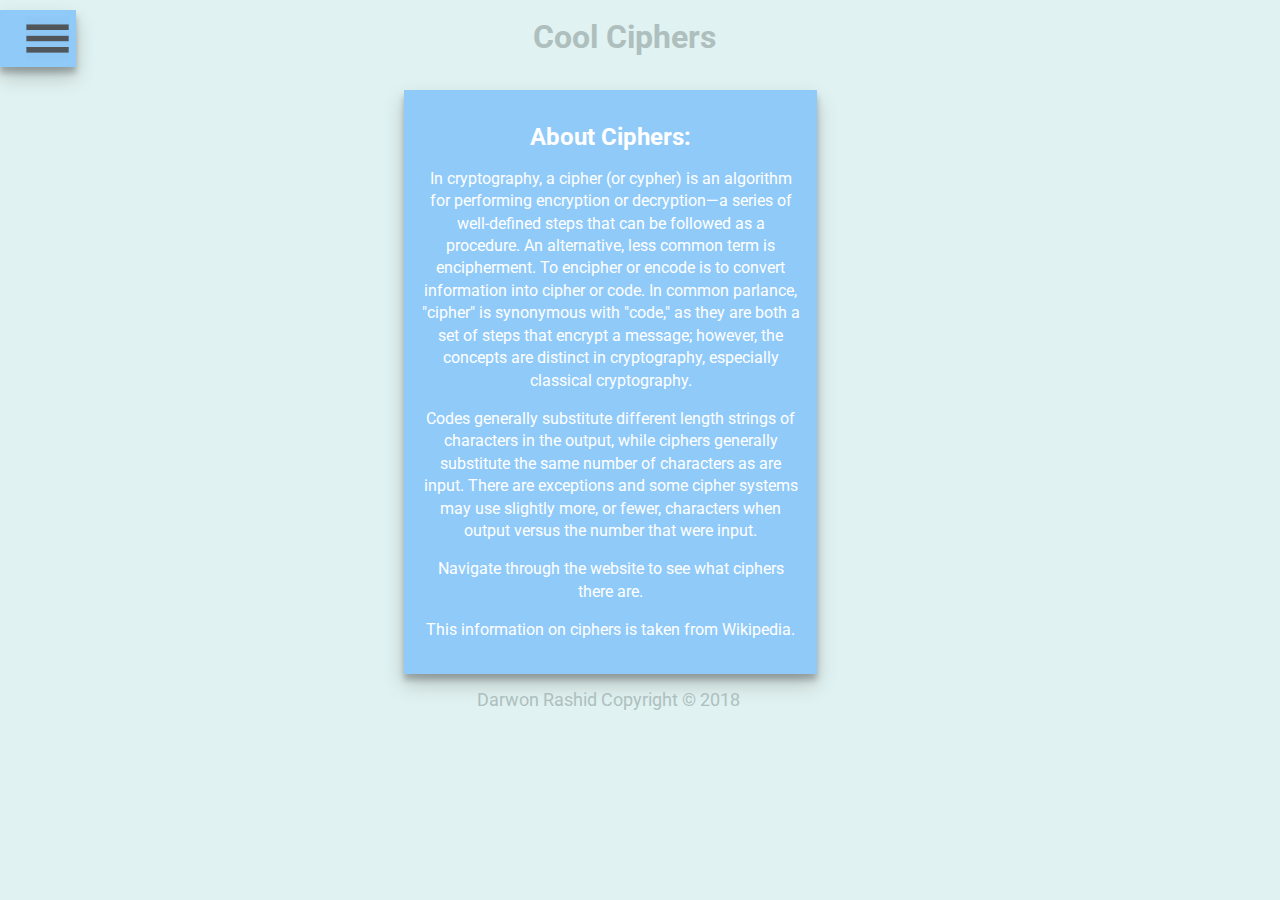
<file: index.html>
<!DOCTYPE html>
<html>
  	<head>
      <title> Cool Ciphers </title>
      <link rel="stylesheet" href="style/style.css">
      <link href="https://fonts.googleapis.com/css?family=Roboto" rel="stylesheet">
      <script type="text/javascript" src="js/utils.js"></script>
      <meta name="viewport" content="width=device-width, initial-scale=1.0">


      <div id="mySidenav" class="sidenav">
        <a href="javascript:void(0)" class="closebtn" onclick="closeNav()">&times;</a>
        <a class="active" href="index.html">Home</a>
        <a href="caesar.html">Caesar Cipher</a>
        <a href="playfair.html">Playfair Cipher</a>
        <a href="rail.html">Rail Fence Cipher</a>
        <a href="simon.html">Simon Wells Cipher</a>
      </div>

      <div class="navContainer">
        <a href="javascript:void(0)" onclick="openNav()"><img id="navImg" src="assets/nav.png"/></a>
      </div>
      <div class="header">
        <h1>Cool Ciphers</h1>
      </div>
    </head>
    <body>
      <br><br>
      <br><br>
      <div id="homeCard" class="gridContainer">
        <div>
          <h2>About Ciphers:</h2>
            <p>
              In cryptography, a cipher (or cypher) is an algorithm for performing encryption or decryption—a series of well-defined steps that can be followed as a procedure. An alternative, less common term is encipherment. To encipher or encode is to convert information into cipher or code. In common parlance, "cipher" is synonymous with "code," as they are both a set of steps that encrypt a message; however, the concepts are distinct in cryptography, especially classical cryptography.


            </p>
            <p>
              Codes generally substitute different length strings of characters in the output, while ciphers generally substitute the same number of characters as are input. There are exceptions and some cipher systems may use slightly more, or fewer, characters when output versus the number that were input.
            </p>

            <p>

              Navigate through the website to see what ciphers there are.
            </p>
            <p>
              This information on ciphers is taken from Wikipedia.
            </p>
        </div>
      </div>
      <footer>
        Darwon Rashid Copyright &copy; 2018
      </footer>
    </body>
</html>
</file>
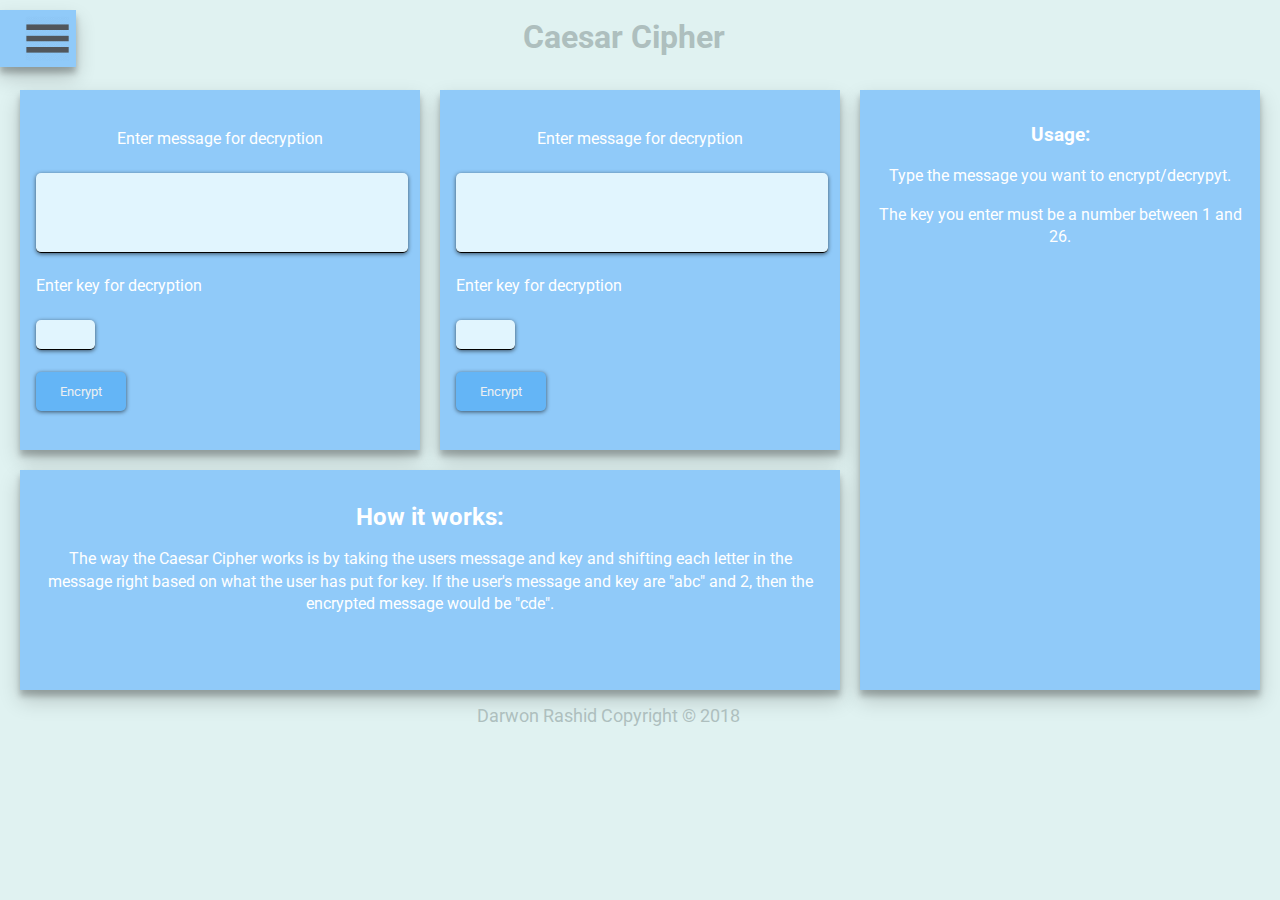
<file: caesar.html>
<!DOCTYPE html>
<html>
  	<head>
      <title> caesar Cipher </title>
      <link rel="stylesheet" href="style/style.css">
      <link href="https://fonts.googleapis.com/css?family=Roboto" rel="stylesheet">
      <script type="text/javascript" src="js/utils.js"></script>
      <script type="text/javascript" src="js/caesar.js"></script>
      <meta name="viewport" content="width=device-width, initial-scale=1.0">


      <div id="mySidenav" class="sidenav">
        <a href="javascript:void(0)" class="closebtn" onclick="closeNav()">&times;</a>
        <a href="index.html">Home</a>
        <a class="active" href="caesar.html">Caesar Cipher</a>
        <a href="playfair.html">Playfair Cipher</a>
        <a href="rail.html">Rail Fence Cipher</a>
        <a href="simon.html">Simon Wells Cipher</a>
      </div>

      <div class="navContainer">
          <a href="javascript:void(0)" onclick="openNav()"><img id="navImg" src="assets/nav.png"/></a>
      </div>

      <div class="header">
        <h1>Caesar Cipher</h1>
      </div>

    </head>
    <body>


      <br><br>
      <br><br>
      <div class="gridContainer">
            <div class="cipherInput">
              <br>
              <label>Enter message for decryption</label><br><br>
              <textarea id="encryptInput" type="text"></textarea><br>
              <label class="numberKeyLabel">Enter key for decryption</label><br><br>
              <textarea class="numberKey" id="encryptKey" type="text"></textarea>
              <br>
              <button onclick="encrypt()">Encrypt</button>
              <br>
        </div>
            <div class="cipherOutput">
              <br>
              <label>Enter message for decryption</label><br><br>
              <textarea id="decryptInput" type="text"></textarea><br>
              <label class="numberKeyLabel">Enter key for decryption</label><br><br>
              <textarea class="numberKey" id="decryptKey" type="text"></textarea>
              <br>
              <button onclick="decrypt()">Encrypt</button>
              <br>
            </div>

            <div class="sidebar">
              <h3>Usage:</h3>
              <p>
                Type the message you want to encrypt/decrypyt. 
              </p>
              <p>
                The key you enter must be a number between 1 and 26.
              </p>
            </div>


            <div class="about">
              <h2>How it works:</h2>
               <p>
                 The way the Caesar Cipher works is by taking the users message and key and shifting each letter in the message right based on what the user has put for key. If the user's message and key are "abc" and 2, then the encrypted message would be "cde".


               </p>
            </div>

      </div>

      <footer>
        Darwon Rashid Copyright &copy; 2018
      </footer>
    </body>
</html>
</file>
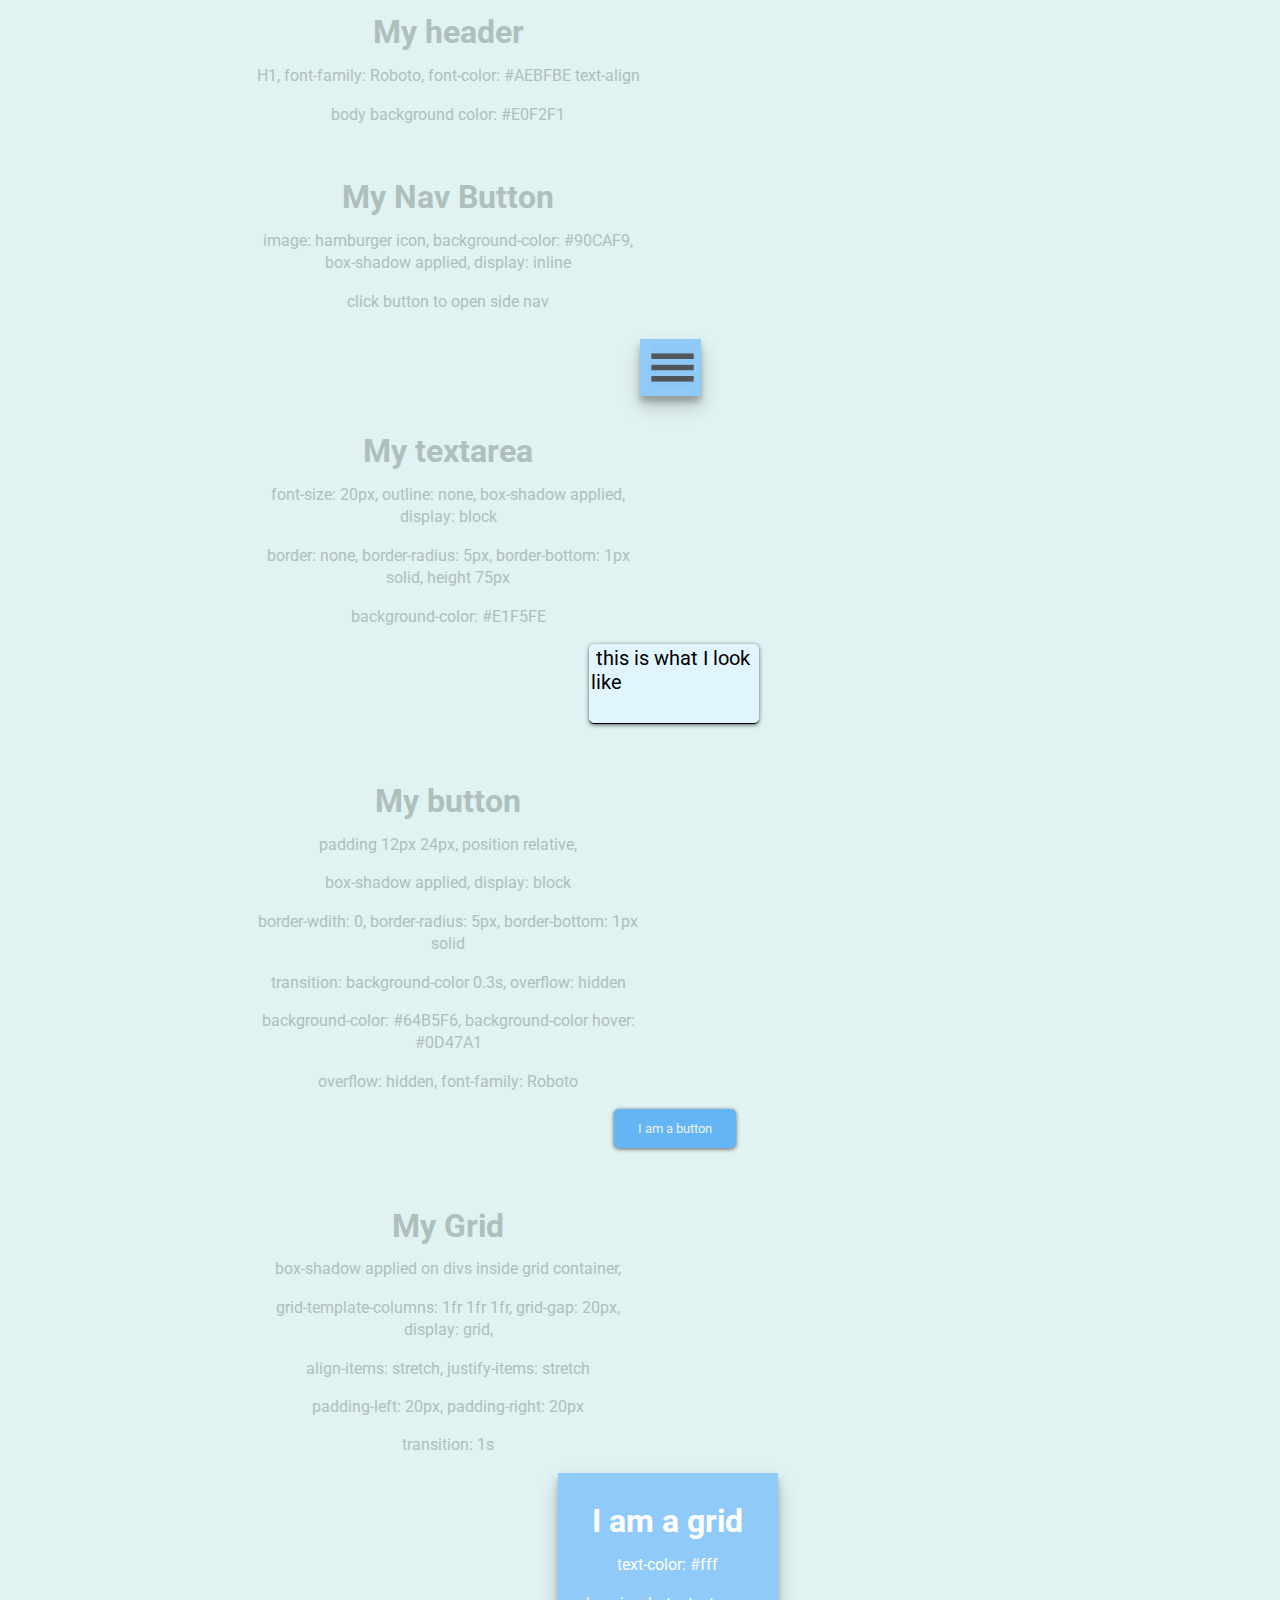
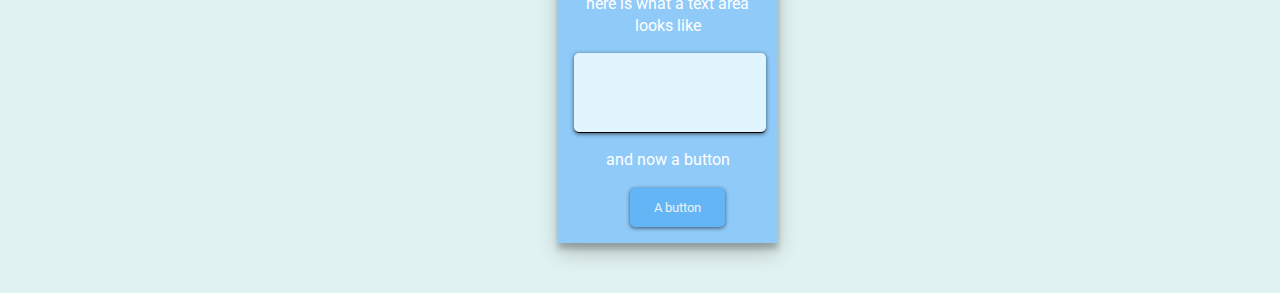
<file: design.html>
<!DOCTYPE html>
<html>
  	<head>
      <title>Website Design</title>

      <link rel="stylesheet" href="style/style.css">
      <link href="https://fonts.googleapis.com/css?family=Roboto" rel="stylesheet">

      <script type="text/javascript" src="js/utils.js"></script>

      <meta name="viewport" content="width=device-width, initial-scale=1.0">
      <style>

        .header{
          float: none;
        }

        .sidenav p {

          padding-left: 32px;
        }

        h3 {
          padding-left: 32px;

        }

        #textareaExample {
          margin-left: 46%;
          width: 13%;
        }

        #buttonExample{
          margin-left: 48%;
        }

        #gridButtonExample{
          margin-left: 30%;
        }

        #exampleGrid{
          margin-left: 42%;
          margin-bottom: 50px;
        }

        #navContainerExample{
          	padding-left: 0px;

            display: inline;
            margin-left: 50%;

            margin-right: 0px;

        }




      </style>


      <div id="mySidenav" class="sidenav">
          <h3>
            My navigational links
          </h3>
          <a href="javascript:void(0)" class="closebtn" onclick="closeNav()">&times;</a>
          <a href="#">font-size: 25px</a>
          <a href="#">font-family: Roboto</a>
          <a href="#"> color: #818181</a>
          <a href="#">transition: 0.3s</a>
          <a href="#">hover and active color: #F1F1F1</a>
          <a href="https://www.youtube.com/watch?v=dQw4w9WgXcQ">padding: 8px 8px 8px 32px</a>
          <h3>My side nav</h3>
          <p>
            position: fixed
          </p>
          <p>
            background-color: #90CAF9
          </p>
          <p>
            box-shadow applied
          </p>
          <p>
            overflow-x: hidden
          </p>
          <p>
            transition: 0.5s
          </p>
      </div>




      <div class="header">
          <h1>My header</h1>
          <p>
            H1,
            font-family: Roboto,
            font-color: #AEBFBE
            text-align
          </p>
          <p>
            body background color: #E0F2F1
          </p>
      </div>


    </head>
    <body>

      <br>


        <div class="header">
          <h1>My Nav Button</h1>
          <p>
            image: hamburger icon,
            background-color: #90CAF9,
            box-shadow applied,
            display: inline
          </p>
          <p>
            click button to open side nav
          </p>
        </div>

        <div id="navContainerExample" class="navContainer">
            <a href="javascript:void(0)" onclick="openNav()">
              <img id="navImg" src="assets/nav.png"/>
            </a>
        </div>
        <br><br>
        <br><br>


        <div class="header">
          <h1>My textarea</h1>
          <p>
           font-size: 20px,
           outline: none,
           box-shadow applied,
           display: block
          </p>
          <p>
            border: none,
            border-radius: 5px,
            border-bottom: 1px solid,
            height 75px
          </p>
          <p>
            background-color: #E1F5FE
          </p>
       </div>

        <textarea id="textareaExample" type="text"> this is what I look like</textarea><br><br>

                <div class="header">
                  <h1>My button</h1>
                  <p>
                   padding 12px 24px,
                   position relative,
                  </p>
                  <p>
                    box-shadow applied,
                    display: block
                  </p>
                  <p>
                    border-wdith: 0,
                    border-radius: 5px,
                    border-bottom: 1px solid
                  </p>
                  <p>
                    transition: background-color 0.3s,
                    overflow: hidden
                  </p>
                  <p>
                    background-color: #64B5F6,
                    background-color hover: #0D47A1
                  </p>
                  <p>
                    overflow: hidden,
                    font-family: Roboto
                  </p>
               </div>

        <button id="buttonExample" onclick="location.href='assets/hello.html';">I am a button</button>
        <br><br>

        <div class="header">
          <h1>My Grid</h1>
          <p>
            box-shadow applied on divs inside grid container,
          </p>
            grid-template-columns: 1fr 1fr 1fr,
            grid-gap: 20px,
            display: grid,
          <p>
            align-items: stretch,
            justify-items: stretch
          </p>
          <p>
            padding-left: 20px,
            padding-right: 20px
          </p>
          <p>
            transition: 1s
          </p>
        </div>


        <div id="exampleGrid" class="gridContainer">
            <div>
                <h1> I am a grid</h1>
                <p>
                  text-color: #fff
                </p>
                <p>
                  here is what a text area looks like
                </p>
                <textarea></textarea>

                <p>
                  and now a button
                </p>

                <button id="gridButtonExample">A button</button>

            </div>

      </div>
    </body>
</html>
</file>
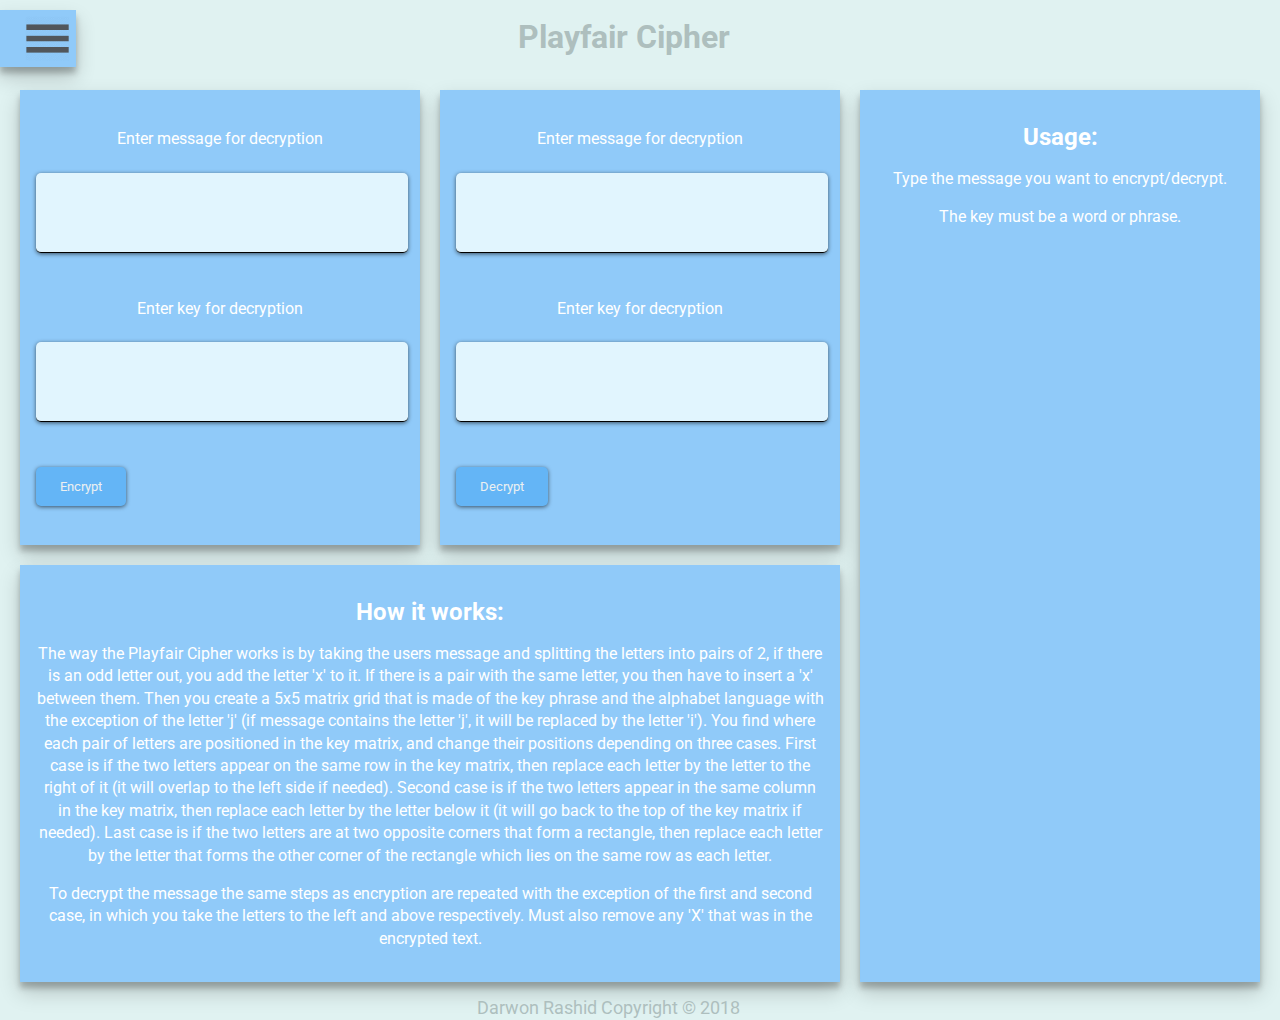
<file: playfair.html>
<!DOCTYPE html>
<html>
  	<head>
      <title> Playfair Cipher </title>

      <link rel="stylesheet" href="style/style.css">
      <link href="https://fonts.googleapis.com/css?family=Roboto" rel="stylesheet">

      <script type="text/javascript" src="js/utils.js"></script>
      <script type="text/javascript" src="js/playfair.js"></script>

      <meta name="viewport" content="width=device-width, initial-scale=1.0">

      <div id="mySidenav" class="sidenav">
          <a href="javascript:void(0)" class="closebtn" onclick="closeNav()">&times;</a>
          <a href="index.html">Home</a>
          <a href="caesar.html">Caesar Cipher</a>
          <a class="active" href="playfair.html">Playfair Cipher</a>
          <a href="rail.html">Rail Fence Cipher</a>
          <a href="simon.html">Simon Wells Cipher</a>
      </div>

      <div class="navContainer">
          <a href="javascript:void(0)" onclick="openNav()"><img id="navImg" src="assets/nav.png"/></a>
      </div>

      <div class="header">
          <h1>Playfair Cipher</h1>
      </div>

    </head>
    <body>
        <br><br>
        <br><br>
        <div class="gridContainer">
            <div class="cipherInput">

                <br>
                <label>Enter message for decryption</label><br><br>
                <textarea id="encryptInput" type="text"></textarea><br><br>
                <label>Enter key for decryption</label><br><br>
                <textarea id="encryptKey" type="text"></textarea>
                <br><br>


                <button onclick="encrypt()">Encrypt</button>

                <br>
            </div>

            <div class="cipherOutput">
                <br>
                <label>Enter message for decryption</label><br><br>
                <textarea id="decryptInput" type="text"></textarea><br><br>
                <label>Enter key for decryption</label><br><br>
                <textarea id="decryptKey" type="text"></textarea>
                <br><br>
                <button onclick="decrypt()">Decrypt</button>
                <br>
            </div>

            <div class="sidebar">
                <h2>Usage:</h2>
                <p>
                  Type the message you want to encrypt/decrypt.
                </p>
                <p>
                  The key must be a word or phrase.
                </p>
           </div>


           <div class="about">
             <h2>How it works:</h2>
              <p>
                The way the Playfair Cipher works is by taking the users message and splitting the letters into pairs of 2, if there is an odd letter out, you add the letter 'x' to it. If there is a pair with the same letter, you then have to insert a 'x' between them. Then you create a 5x5 matrix grid that is made of the key phrase and the alphabet language with the exception of the letter 'j' (if message contains the letter 'j', it will be replaced by the letter 'i'). You find where each pair of letters are positioned in the key matrix, and change their positions depending on three cases. First case is if the two letters appear on the same row in the key matrix, then replace each letter by the letter to the right of it (it will overlap to the left side if needed). Second case is if the two letters appear in the same column in the key matrix, then replace each letter by the letter below it (it will go back to the top of the key matrix if needed). Last case is if the two letters are at two opposite corners that form a rectangle, then replace each letter by the letter that forms the other corner of the rectangle which lies on the same row as each letter.


              </p>

              <p>
                  To decrypt the message the same steps as encryption are repeated with the exception of the first and second case, in which you take the letters to the left and above respectively. Must also remove any 'X' that was in the encrypted text.
              </p>
          </div>
      </div>

      <footer>
        Darwon Rashid Copyright &copy; 2018
      </footer>
    </body>
</html>
</file>
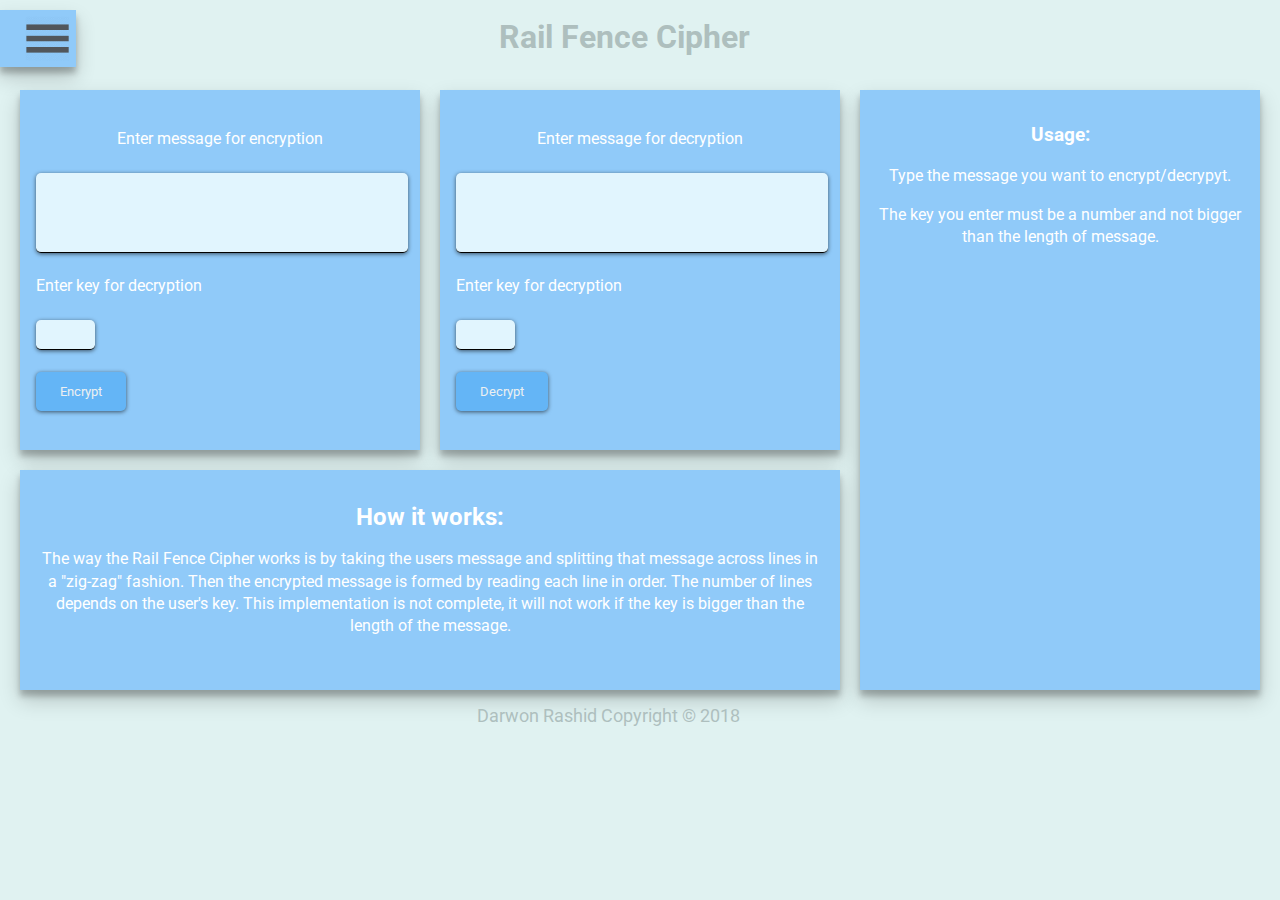
<file: rail.html>
<!DOCTYPE html>
<html>
  	<head>
      <title> Rail Fence Cipher </title>
      <link rel="stylesheet" href="style/style.css">
      <link href="https://fonts.googleapis.com/css?family=Roboto" rel="stylesheet">
      <script type="text/javascript" src="js/utils.js"></script>
      <script type="text/javascript" src="js/railfence.js"></script>
      <meta name="viewport" content="width=device-width, initial-scale=1.0">

      <div id="mySidenav" class="sidenav">
        <a href="javascript:void(0)" class="closebtn" onclick="closeNav()">&times;</a>
        <a href="index.html">Home</a>
        <a href="caesar.html">Caesar Cipher</a>
        <a href="playfair.html">Playfair Cipher</a>
        <a class="active" href="rail.html">Rail Fence Cipher</a>
        <a href="simon.html">Simon Wells Cipher</a>
      </div>

      <div class="navContainer">
        <a href="javascript:void(0)" onclick="openNav()"><img id="navImg" src="assets/nav.png"/></a>
      </div>

      <div class="header">
        <h1>Rail Fence Cipher</h1>
      </div>

    </head>
    <body>


      <br><br>
      <br><br>
      <div class="gridContainer">
            <div class="cipherInput">
              <br>
              <label>Enter message for encryption</label><br><br>
              <textarea id="encryptInput" type="text"></textarea ><br>
              <label class="numberKeyLabel">Enter key for decryption</label><br><br>
              <textarea class="numberKey" id="encryptKey" type="text"></textarea>
              <br>
              <button onclick="encrypt()">Encrypt</button>
              <br>
        </div>
            <div class="cipherOutput">
              <br>
              <label>Enter message for decryption</label><br><br>
              <textarea id="decryptInput" type="text"></textarea><br>
              <label class="numberKeyLabel">Enter key for decryption</label><br><br>
              <textarea class="numberKey"id="decryptKey" type="text"></textarea>
              <br>
              <button onclick="decrypt()">Decrypt</button>
              <br>
            </div>

            <div class="sidebar">
              <h3>Usage:</h3>
              <p>
                Type the message you want to encrypt/decrypyt.
              </p>
              <p>
                The key you enter must be a number and not bigger than the length of message.
              </p>
            </div>


            <div class="about">
              <h2>How it works:</h2>
               <p>
                  The way the Rail Fence Cipher works is by taking the users message and splitting that message across lines in a "zig-zag" fashion. Then the encrypted message is formed by reading each line in order. The number of lines depends on the user's key. This implementation is not complete, it will not work if the key is bigger than the length of the message.

               </p>

            </div>

      </div>

      <footer>
        Darwon Rashid Copyright &copy; 2018
      </footer>
    </body>
</html>
</file>
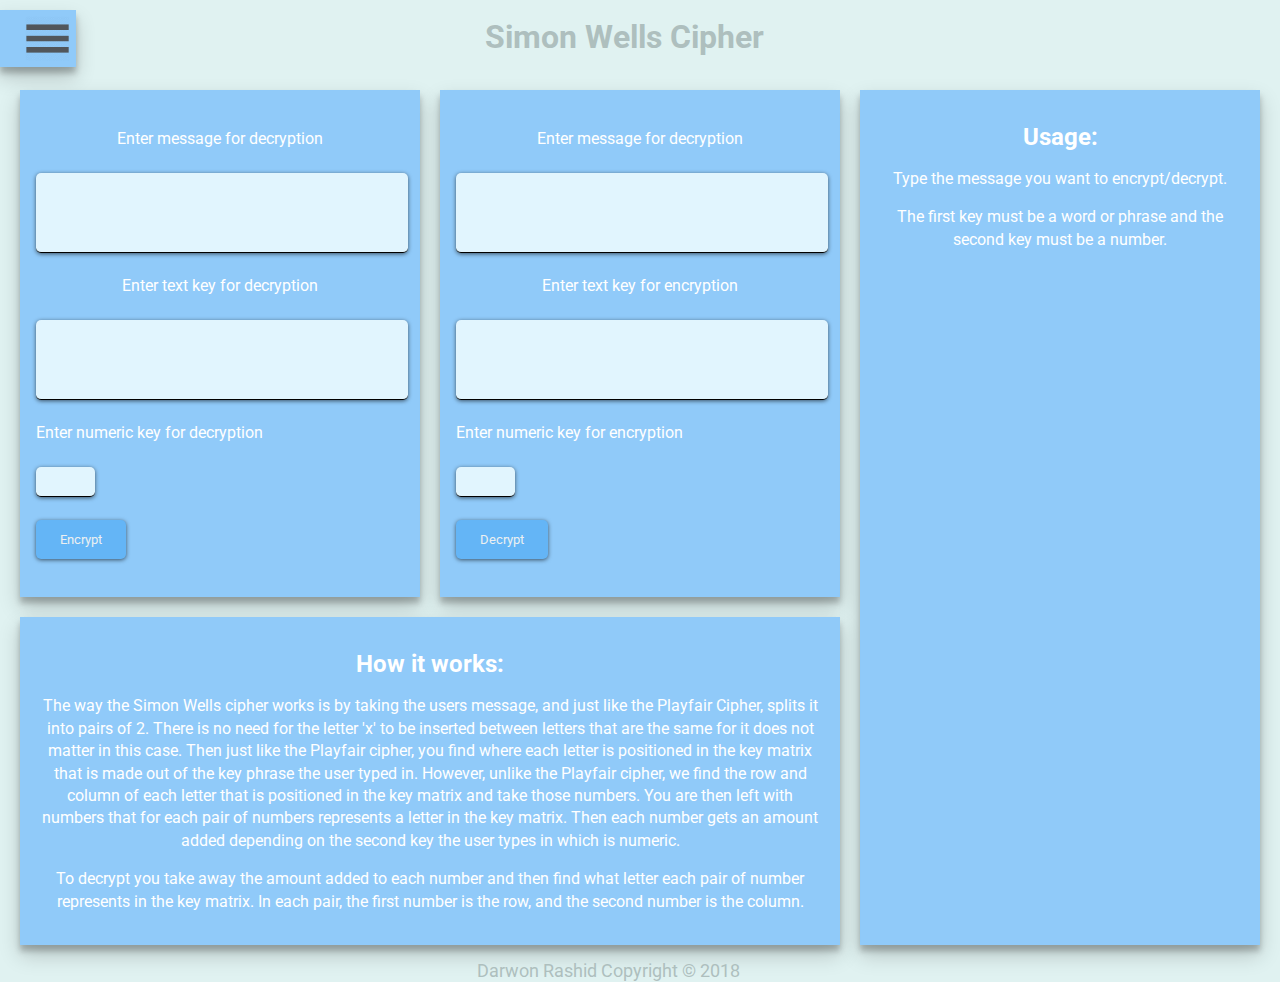
<file: simon.html>
<!DOCTYPE html>
<html>
  	<head>
      <title> Simon Wells Cipher </title>
      <link rel="stylesheet" href="style/style.css">
      <link href="https://fonts.googleapis.com/css?family=Roboto" rel="stylesheet">
      <script type="text/javascript" src="js/utils.js"></script>
      <script type="text/javascript" src="js/simon.js"></script>
      <meta name="viewport" content="width=device-width, initial-scale=1.0">


      <div id="mySidenav" class="sidenav">
        <a href="javascript:void(0)" class="closebtn" onclick="closeNav()">&times;</a>
        <a href="index.html">Home</a>
        <a href="caesar.html">Caesar Cipher</a>
        <a href="playfair.html">Playfair Cipher</a>
        <a href="rail.html">Rail Fence Cipher</a>
        <a class="active" href="simon.html">Simon Wells Cipher</a>
      </div>

      <div class="navContainer">
          <a href="javascript:void(0)" onclick="openNav()"><img id="navImg" src="assets/nav.png"/></a>
      </div>

      <div class="header">
        <h1>Simon Wells Cipher</h1>
      </div>

    </head>
    <body>


      <br><br>
      <br><br>
      <div class="gridContainer">
            <div class="cipherInput">
              <br>
              <label>Enter message for decryption</label><br><br>
              <textarea id="encryptInput" type="text"></textarea><br>
              <label>Enter text key for decryption</label><br><br>
              <textarea  id="encryptKey" type="text"></textarea><br>
              <label class="numberKeyLabel">Enter numeric key for decryption</label><br><br>
              <textarea class="numberKey" id="encryptNumericKey" type="text"></textarea>
              <br>
              <button onclick="encrypt()">Encrypt</button>
              <br>
        </div>
            <div class="cipherOutput">
              <br>
              <label>Enter message for decryption</label><br><br>
              <textarea id="decryptInput" type="text"></textarea><br>
              <label>Enter text key for encryption</label><br><br>
              <textarea  id="decryptKey" type="text"></textarea><br>
              <label class="numberKeyLabel">Enter numeric key for encryption</label><br><br>
              <textarea class="numberKey" id="decryptNumericKey" type="text"></textarea>
              <br>
              <button onclick="decrypt()">Decrypt</button>
              <br>
            </div>

            <div class="sidebar">
              <h2>Usage:</h2>
              <p>
                Type the message you want to encrypt/decrypt.
              </p>
              <p>
                The first key must be a word or phrase and the second key must be a number.
              </p>
            </div>


            <div class="about">
              <h2>How it works:</h2>
               <p>
              The way the Simon Wells cipher works is by taking the users message, and just like the Playfair Cipher, splits it into pairs of 2. There is no need for the letter 'x' to be inserted between letters that are the same for it does not matter in this case. Then just like the Playfair cipher, you find where each letter is positioned in the key matrix that is made out of the key phrase the user typed in. However, unlike the Playfair cipher, we find the row and column of each letter that is positioned in the key matrix and take those numbers. You are then left with numbers that for each pair of numbers represents a letter in the key matrix. Then each number gets an amount added depending on the second key the user types in which is numeric.


               </p>

               <p>
                 To decrypt you take away the amount added to each number and then find what letter each pair of number represents in the key matrix. In each pair, the first number is the row, and the second number is the column.
               </p>
            </div>

      </div>

      <footer>
        Darwon Rashid Copyright &copy; 2018
      </footer>
    </body>
</html>
</file>
<file: style/style.css>
/*

Author: Darwon Rashid
Matric Number: 40280334
Description: Main stylesheet for all HTML files.

 */



 /* SIDENAV STYLE: How it looks and functions */
.sidenav {
    height: 100%;
    width: 0; /* width changes with JavaScript */
    position: fixed;
    z-index: 1;
    top: 0;
    left: 0;
    background-color: #90CAF9;
    overflow-x: hidden; /* no horizontal scroll */
    padding-top: 60px;
    transition: 0.5s; /* 0.5 second transition effect to slide in the sidenav */
    box-shadow: 0 10px 20px rgba(0,0,0,0.19), 0 6px 6px rgba(0,0,0,0.23);
}

/* How the navigational links look like*/
.sidenav a {
    padding: 8px 8px 8px 32px;
    text-decoration: none;
    font-size: 25px;
    font-family: 'Roboto', sans-serif;
    color: #818181;
    display: block;
    transition: 0.3s;
}

/* When you mouse over the navigation links, change their color */
.sidenav a:hover {
    color: #f1f1f1;
}

/* Position and style the close button  */
.sidenav .closebtn {
    position: absolute;
    top: 0;
    right: 25px;
    font-size: 36px;
    margin-left: 50px;
}
/* change the color of the navigational link of the current one */
#mySidenav .active{
  color: #f1f1f1;
}

/* responsible for how the container for the button that oepns the side nav looks like.*/
.navContainer {
	box-shadow: 0 10px 20px rgba(0,0,0,0.19), 0 6px 6px rgba(0,0,0,0.23);
	background: #90CAF9;
  margin-top: 10px;
  margin-right: 100px;
  float: left;
  display: inline;
  padding-left: 15px;

}

/* GRID LAYOUT PROPERTIES */

/* Defines how grids are positioned*/
.gridContainer {
  display:grid;
  grid-template-columns: 1fr 1fr 1fr;
  grid-auto-rows: minmax(100px, auto);
  grid-gap: 20px;
  justify-items:stretch;
  align-items: stretch;
  padding-left: 20px;
  padding-right: 20px;
  transition: 1s;


}

/*Defines how divs inside the container look like */
.gridContainer > div {
  text-align: center;
  padding:1em;
  box-shadow: 0 10px 20px rgba(0,0,0,0.19), 0 6px 6px rgba(0,0,0,0.23);
  background: #90CAF9;
}

/*grid position for encryption card */
.cipherInput{
  grid-column: 1/2;
}

/* grid position for decryption card */
.cipherOutput{
  grid-column: 2/3;
}

/* grid position for about card*/
.about{
  grid-column: 1/3;
  grid-row: 2/4;
  text-align: center;

}

/* grid position for sidebar card */
.sidebar{
  grid-column: 3/3;
  grid-row: 1/4;
}

/* how the header looks */
.header {
  margin-top: 5px;
  color: #aebfbe;
  float: left;
  text-align: center;
  margin-left: 20%;
  width: 30%;
}

/* how the text box for numeric keys looks*/
.numberKey {
  width: 15%;
  height: 25px;
}

/* how the label for labels that have a numeric key text area after it is positioned */
.numberKeyLabel {
  float: left;
}

/* how the hamburger icon is positioned and displayed */
#navImg{
  height: 45px;
  margin: 6px;
  margin-left: 10px;
  vertical-align: middle;
}

#homeCard{
  margin-left: 30%;
  width: 100%;
}

/* how our background and font looks like */
body{
	background: #e0f2f1;
	color: #fff;
	line-height: 1.4em;
	font-family: 'Roboto', sans-serif;
  margin: 0px;
}

/* how our textareas look like */
textarea{
  height: 75px;
  width: 100%;
  font-size: 20px;
  font-family: 'Roboto', sans-serif;
  display: block;
  outline: none;
  border: none;
  border-radius: 5px;
  border-bottom: 1px solid;
  overflow: hidden;
  box-shadow: 0 1px 4px rgba(0, 0, 0, .6);
  background-color: #e1f5fe;
  resize: none;
}

/* how our footer looks  */
footer{
  margin-top: 15px;
  text-align: center;
  color: #aebfbe;
  font-size: 18px;
  margin-left: 25%;
  width: 45%;
}

/* how our buttons look */
button {
  position: relative;
  display: block;
  overflow: hidden;
  padding: 12px 24px;
  font-family: 'Roboto', sans-serif;
  border-width: 0;
  border-radius: 5px;
  box-shadow: 0 1px 4px rgba(0, 0, 0, .6);
  transition: background-color 0.3s;
  background-color: #64b5f6;
  color: #ecf0f1;

}

/*change color of button when mouse hovers over it  */
button:hover{background-color: #0d47a1;}



/* On smaller screens, where height is less than 450px, change the style of the sidenav, and make it show one card per column*/
@media screen and (max-width: 500px) {

    .sidenav {
      padding-top: 15px;
    }
    .sidenav a {font-size: 18px;}

    .gridContainer {
      display: grid;
      grid-template-columns: 1fr;
      grid-auto-rows: minmax(80px, auto);
      grid-gap: 10px;
      padding-left: 10px;
      padding-right: 10px;
      margin-top: 10px;
      transition: 1s;
    	}

    .header {
      position: absolute;
      float: none;
      margin-left:100px;

    }

    .cipherInput{
      grid-column: auto;
    }

    .cipherOutput{
      grid-column: auto;
    }

    .about{
      grid-column: auto;
      grid-row: auto;
      text-align: center;

    }

    .sidebar{
      grid-column: auto;
      grid-row: auto;
    }

    #homeCard{
      margin-left: 0;
    }

}
</file>
